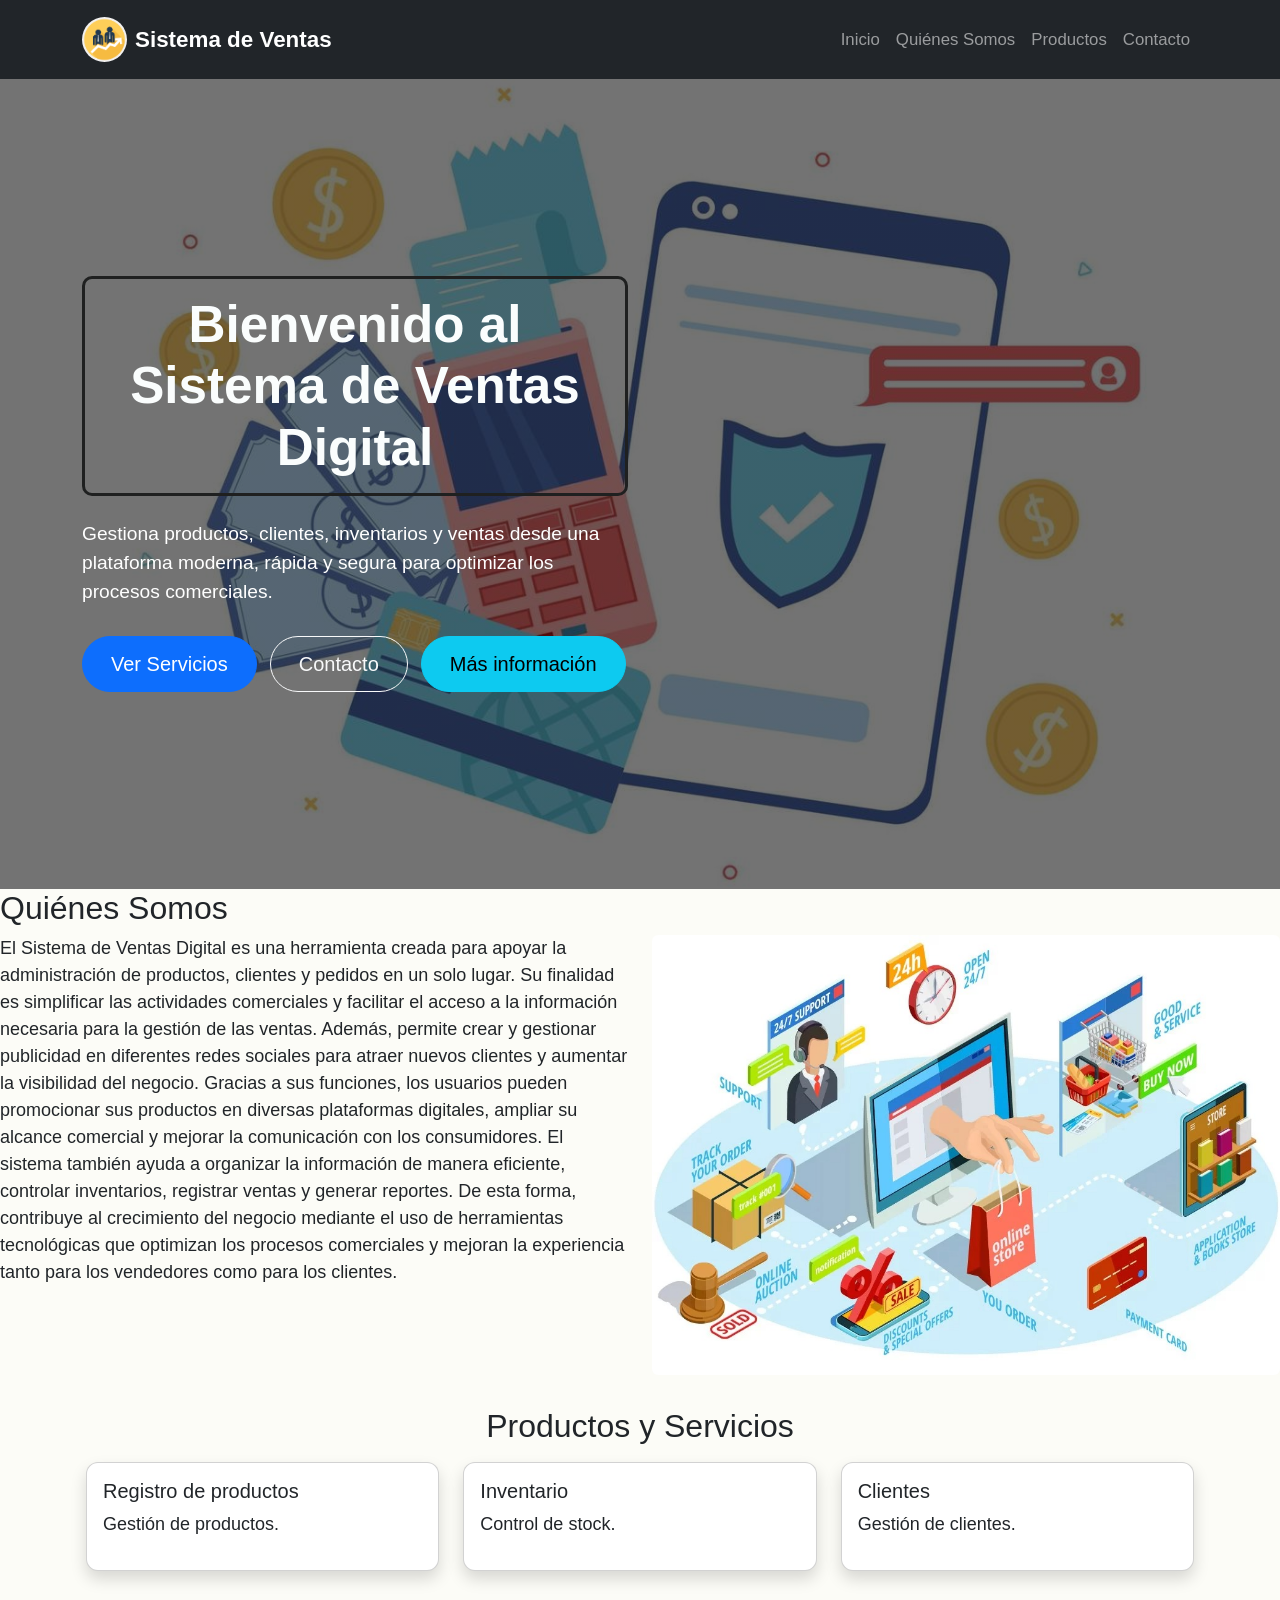
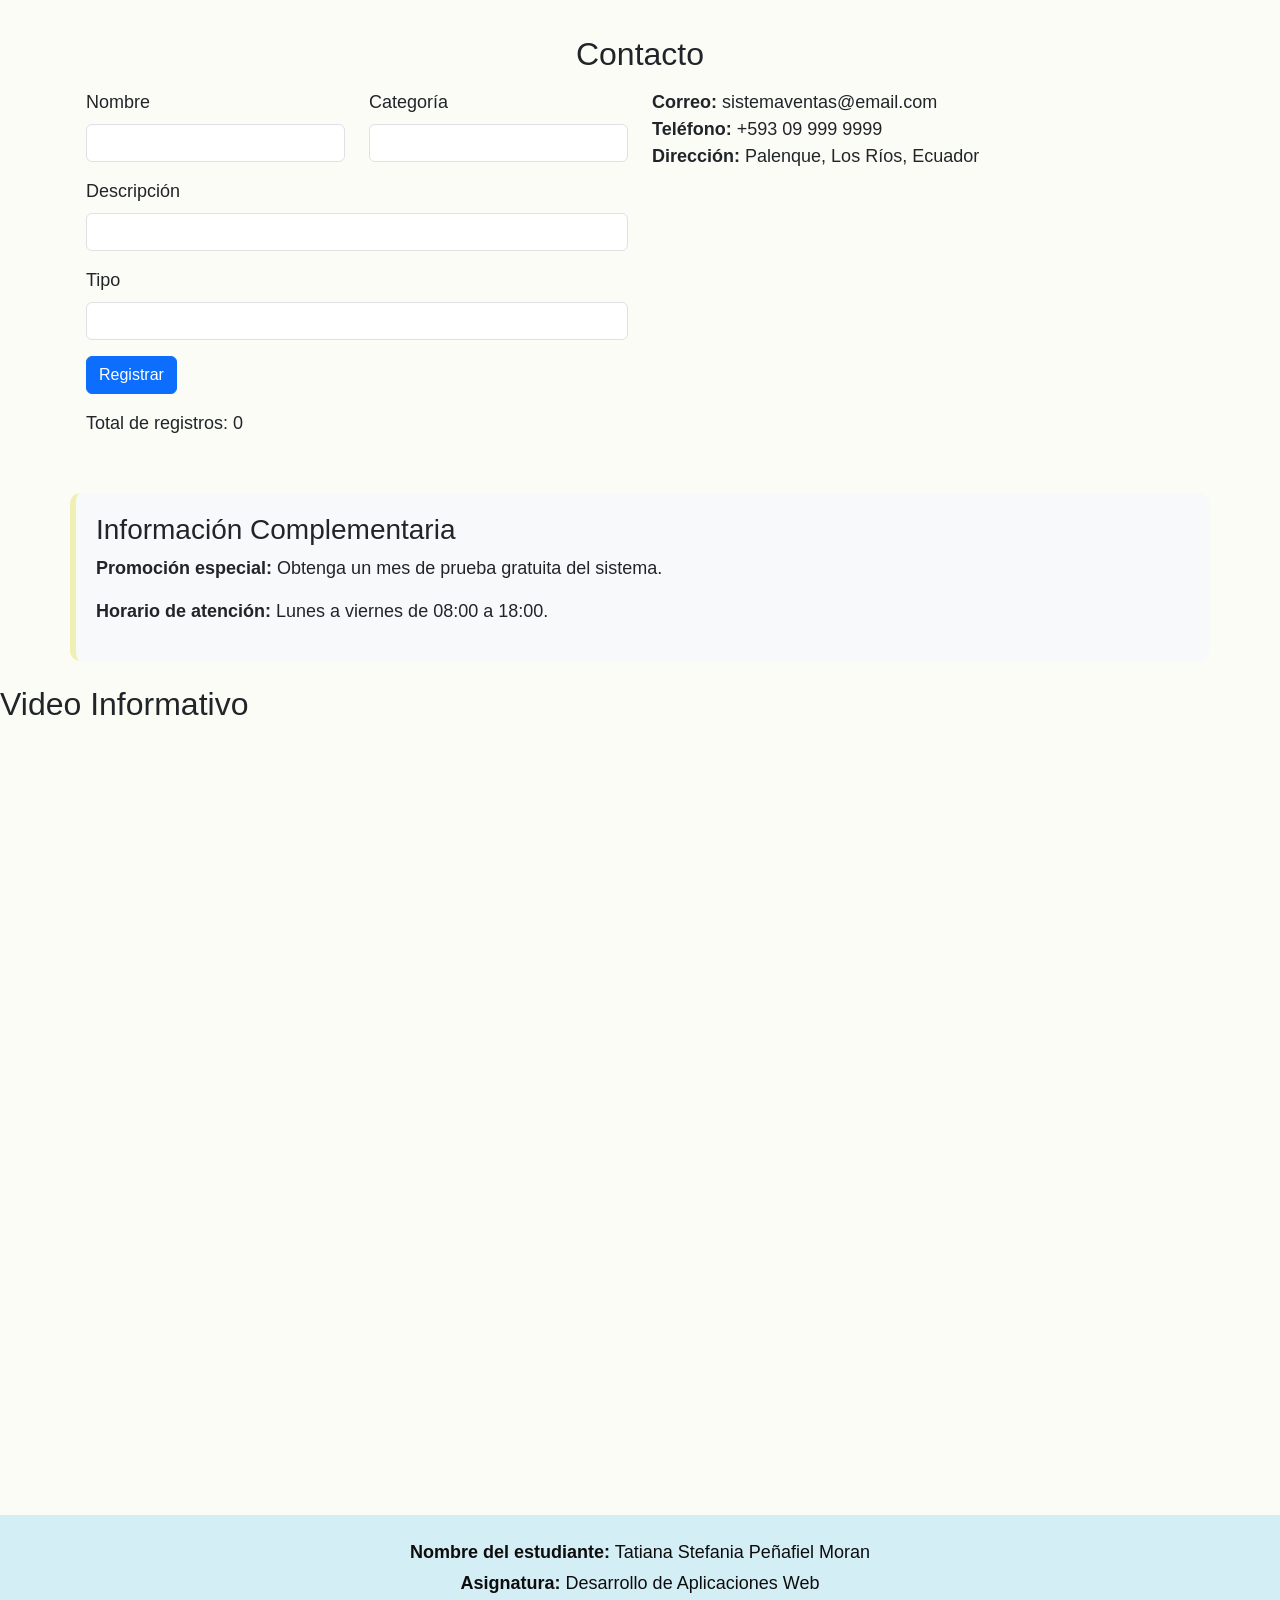
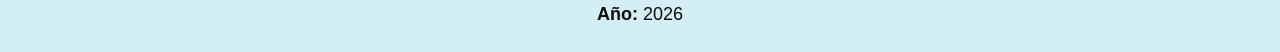
<file: index.html>
<!DOCTYPE html>
<html lang="es">
<head>
    <meta charset="UTF-8">
    <meta name="viewport" content="width=device-width, initial-scale=1">

    <link href="https://cdn.jsdelivr.net/npm/bootstrap@5.3.3/dist/css/bootstrap.min.css" rel="stylesheet">

    <link rel="stylesheet" href="CSS/style.css">

    <title>Sistema de Ventas Digital</title>
</head>

<body>
    <!-- ========= base.html ========= -->
 
<!-- Navegación reutilizable -->
  <nav class="navbar navbar-expand-lg navbar-dark bg-dark">

    <div class="container">

        <a class="navbar-brand d-flex align-items-center" href="#">

            <img src="im-logo.png"
                 alt="Logo"
                 width="45"
                 height="45"
                 class="me-2">

            <strong>Sistema de Ventas</strong>

        </a>

        <button class="navbar-toggler"
                type="button"
                data-bs-toggle="collapse"
                data-bs-target="#menu">

            <span class="navbar-toggler-icon"></span>

        </button>

        <div class="collapse navbar-collapse" id="menu">

            <ul class="navbar-nav ms-auto">

                <li class="nav-item">
                    <a class="nav-link" href="#inicio">Inicio</a>
                </li>

                <li class="nav-item">
                    <a class="nav-link" href="#nosotros">Quiénes Somos</a>
                </li>

                <li class="nav-item">
                    <a class="nav-link" href="#productos">Productos</a>
                </li>

                <li class="nav-item">
                    <a class="nav-link" href="#contacto">Contacto</a>
                </li>

            </ul>

        </div>

    </div>

</nav>
<!-- Fin de la navegación -->

<!-- Contenido dinámico -->
       <main>

<section id="inicio" class="hero">

    <div class="container">

        <div class="row align-items-center" style="min-height:90vh;">

            <div class="col-lg-6">

                <h1 class="display-3 fw-bold">
                    Bienvenido al Sistema de Ventas Digital
                </h1>

                <p class="lead mt-4">
                    Gestiona productos, clientes, inventarios y ventas
                    desde una plataforma moderna, rápida y segura para
                    optimizar los procesos comerciales.
                </p>

                <a href="#productos" class="btn btn-primary btn-lg me-2">
                    Ver Servicios
                </a>

                <a href="#contacto" class="btn btn-outline-light btn-lg me-2">
                    Contacto
                </a>

                <button class="btn btn-info btn-lg"
                        data-bs-toggle="modal"
                        data-bs-target="#miModal">
                    Más información
                </button>

            </div>

        </div>

    </div>

</section>


        <section id="nosotros">
            <h2>Quiénes Somos</h2>
         <div class="row">

          <div class="col-md-6">

             <p>
             El Sistema de Ventas Digital es una herramienta creada para apoyar la administración de productos, 
             clientes y pedidos en un solo lugar. Su finalidad es simplificar las actividades comerciales y 
             facilitar el acceso a  la información necesaria para la gestión de las ventas. Además, permite 
             crear y gestionar publicidad en diferentes redes sociales para atraer nuevos clientes y aumentar 
             la visibilidad del negocio. Gracias a sus funciones, los usuarios pueden promocionar sus productos 
             en diversas plataformas digitales, ampliar su alcance comercial y mejorar la comunicación con los 
             consumidores. El sistema también ayuda a organizar la información de manera eficiente, controlar 
             inventarios, registrar ventas y generar reportes. De esta forma, contribuye al crecimiento del 
             negocio mediante el uso de herramientas tecnológicas que optimizan los procesos comerciales y 
             mejoran la experiencia tanto para los vendedores como para los clientes.
              </p>
        

           </div>

             <div class="col-md-6">

             <img src="img/System-.jpeg"
             alt="system-"
             class="img-fluid rounded">

            </div>
          </div>
    </section>


        
      <section id="productos" class="container p-3">

    <h2 class="text-center m-3">Productos y Servicios</h2>

    <!-- Las tarjetas se crearán dinámicamente desde JavaScript -->
    <div class="row" id="listaServicios">

    </div>

    </section>
       

       <section id="contacto" class="container p-3">

    <h2 class="text-center m-3">Contacto</h2>

    <div class="row">

        <!-- Formulario -->
        <div class="col-md-6">

            <form id="formContacto">

                <div class="row">

                    <div class="col-md-6 mb-3">
                        <label for="nombre" class="form-label">Nombre</label>
                        <input type="text" id="nombre" class="form-control">
                        <small id="errorNombre" class="text-danger"></small>
                    </div>

                    <div class="col-md-6 mb-3">
                        <label for="categoria" class="form-label">Categoría</label>
                        <input type="text" id="categoria" class="form-control">
                        <small id="errorCategoria" class="text-danger"></small>
                    </div>

                </div>

                <div class="mb-3">
                    <label for="descripcion" class="form-label">Descripción</label>
                    <input type="text" id="descripcion" class="form-control">
                    <small id="errorDescripcion" class="text-danger"></small>
                </div>

                <div class="mb-3">
                    <label for="tipo" class="form-label">Tipo</label>
                    <input type="text" id="tipo" class="form-control">
                    <small id="errorTipo" class="text-danger"></small>
                </div>

                <button type="submit" class="btn btn-primary">
                    Registrar
                </button>
                  
                <div id="spinnerCarga" class="text-center mt-3" style="display:none;">
                <div class="spinner-border text-primary" role="status">
                    <span class="visually-hidden">Cargando...</span>
                </div>
                     <p class="mt-2">Guardando información...</p>
                </div>
            </form>

            <p id="mensaje" class="mt-3"></p>

            <p>Total de registros: <span id="total">0</span></p>

            <div id="listaRegistros"></div>

            <div class="alert alert-success mt-3" style="display:none;" id="alertaExito">
                Datos guardados correctamente.
            </div>

            <div class="alert alert-danger mt-3" style="display:none;" id="alertaError">
                Corrija los errores antes de registrar.
            </div>

        </div>

        <!-- Información de contacto -->
        <div class="col-md-6">

            <p>
                <strong>Correo:</strong> sistemaventas@email.com<br>
                <strong>Teléfono:</strong> +593 09 999 9999<br>
                <strong>Dirección:</strong> Palenque, Los Ríos, Ecuador
            </p>

            <iframe
                src="https://www.google.com/maps/embed?pb=!1m18..."
                width="100%"
                height="200"
                style="border:0;"
                loading="lazy">
            </iframe>

        </div>

    </div>

</section>

        </div>

    </div>




      <aside class="aside-info container my-4">

        <h3>Información Complementaria</h3>

        <p><b> Promoción especial:</b> Obtenga un mes de prueba gratuita del sistema.</p>

        <p><b> Horario de atención:</b> Lunes a viernes de 08:00 a 18:00.</p>

       </aside>
    
     <article>
      <h2>Video Informativo</h2>
        <div class="ratio ratio-16x9 my-4">

    <iframe
        src="https://www.youtube.com/embed/fY4MJMETWQE"
        title="Sistema de Ventas Digital"
        allowfullscreen>
    </iframe>



        </div>
 
  <!-- ========= Fin de base.html ========= -->

<!-- Pie de página reutilizable -->
    </article>
  
<!-- Modal Bootstrap -->
<div class="modal fade" id="miModal" tabindex="-1" aria-labelledby="tituloModal" aria-hidden="true">
    <div class="modal-dialog">
        <div class="modal-content">

            <div class="modal-header">
                <h5 class="modal-title" id="tituloModal">
                    Información del Sistema
                </h5>

                <button type="button"
                        class="btn-close"
                        data-bs-dismiss="modal">
                </button>
            </div>

            <div class="modal-body">
                <p>
                    Gracias por utilizar el Sistema de Ventas Digital.
                    Aquí podrá registrar productos, administrar clientes
                    y controlar el inventario.
                </p>
            </div>

            <div class="modal-footer">
                <button type="button"
                        class="btn btn-secondary"
                        data-bs-dismiss="modal">
                    Cerrar
                </button>
            </div>

        </div>
    </div>
</div>
   <footer class="footer-custom text-center p-4 mt-5">

    <p class="mb-1">
        <b>Nombre del estudiante:</b> Tatiana Stefania Peñafiel Moran
    </p>

    <p class="mb-1">
        <b>Asignatura:</b> Desarrollo de Aplicaciones Web
    </p>

    <p class="mb-0">
        <b>Año:</b> 2026
    </p>
</main>
</footer>
 <script src="js/script.js"></script>
<script src="https://cdn.jsdelivr.net/npm/bootstrap@5.3.3/dist/js/bootstrap.bundle.min.js"></script>
</body>
</html>
</file>
<file: CSS/style.css>
/*  ESTILOS GENERALES  */

body {
    font-family: Arial, Helvetica, sans-serif;
    margin: 0;
    padding: 0;
    background-color: lightgray;
    font-size: 16px;
}

h1 {
    color: #fafdfd;
    font-size: 2.5em;
    text-align: center;
    font-weight: bold;

    border: 3px solid #1f2020;
    padding: 15px;
    border-radius: 10px;
}


/*  NAVBAR  */

.navbar {
    padding: 12px 0;
}

.navbar-brand img {
    border-radius: 50%;
    object-fit: cover;
}

.navbar-brand {
    font-size: 1.4rem;
    font-weight: bold;
}

.nav-link {
    font-size: 1.05rem;
}

.navbar-toggler {
    background-color: rgb(236, 244, 250);
    border: 2px solid rgb(245, 226, 226);
}


/*  HEADER  */

header {
    background: #f8f8f8;
    color: #c0c8d1;
    padding: 20px;
}


/* = HERO = */

.hero {
    background-image: linear-gradient(rgba(0,0,0,.55),
                      rgba(0,0,0,.55)),
                      url("../img/ventas.jpg");

    background-size: cover;
    background-position: center;
    background-repeat: no-repeat;

    min-height: 90vh;

    display: flex;
    align-items: center;

    color: white;
}

.hero h1 {
    font-size: 3.2rem;
    margin-bottom: 20px;
}

.hero p {
    font-size: 1.2rem;
    max-width: 650px;
    margin-bottom: 30px;
}

.hero .btn {
    padding: 12px 28px;
    border-radius: 30px;
}


/* ===== COMPONENTES ===== */

.card {
    transition: 0.3s;
    border-radius: 12px;
}

.card:hover {
    transform: translateY(-5px);
    box-shadow: 0 10px 20px rgba(0,0,0,0.2);
}


.aside-info {
    background-color: #f8f9fa;
    color: #212529;
    border-left: 6px solid #f1f0b4;
    padding: 20px;
    border-radius: 10px;
}


/* ===== FOOTER ===== */

.footer-custom {
    background-color: #d3eef5;
    color: rgb(14,13,13);
}


/* ===== RESPONSIVE ===== */

@media (max-width:600px){
    body{
        background-color:rgb(231,237,240);
        font-size:14px;
    }
}

@media (min-width:601px) and (max-width:1024px){
    body{
        background-color:rgb(233,245,233);
        font-size:16px;
    }
}

@media (min-width:1025px){
    body{
        background-color:rgb(252,252,247);
        font-size:18px;
    }
}
</file>
